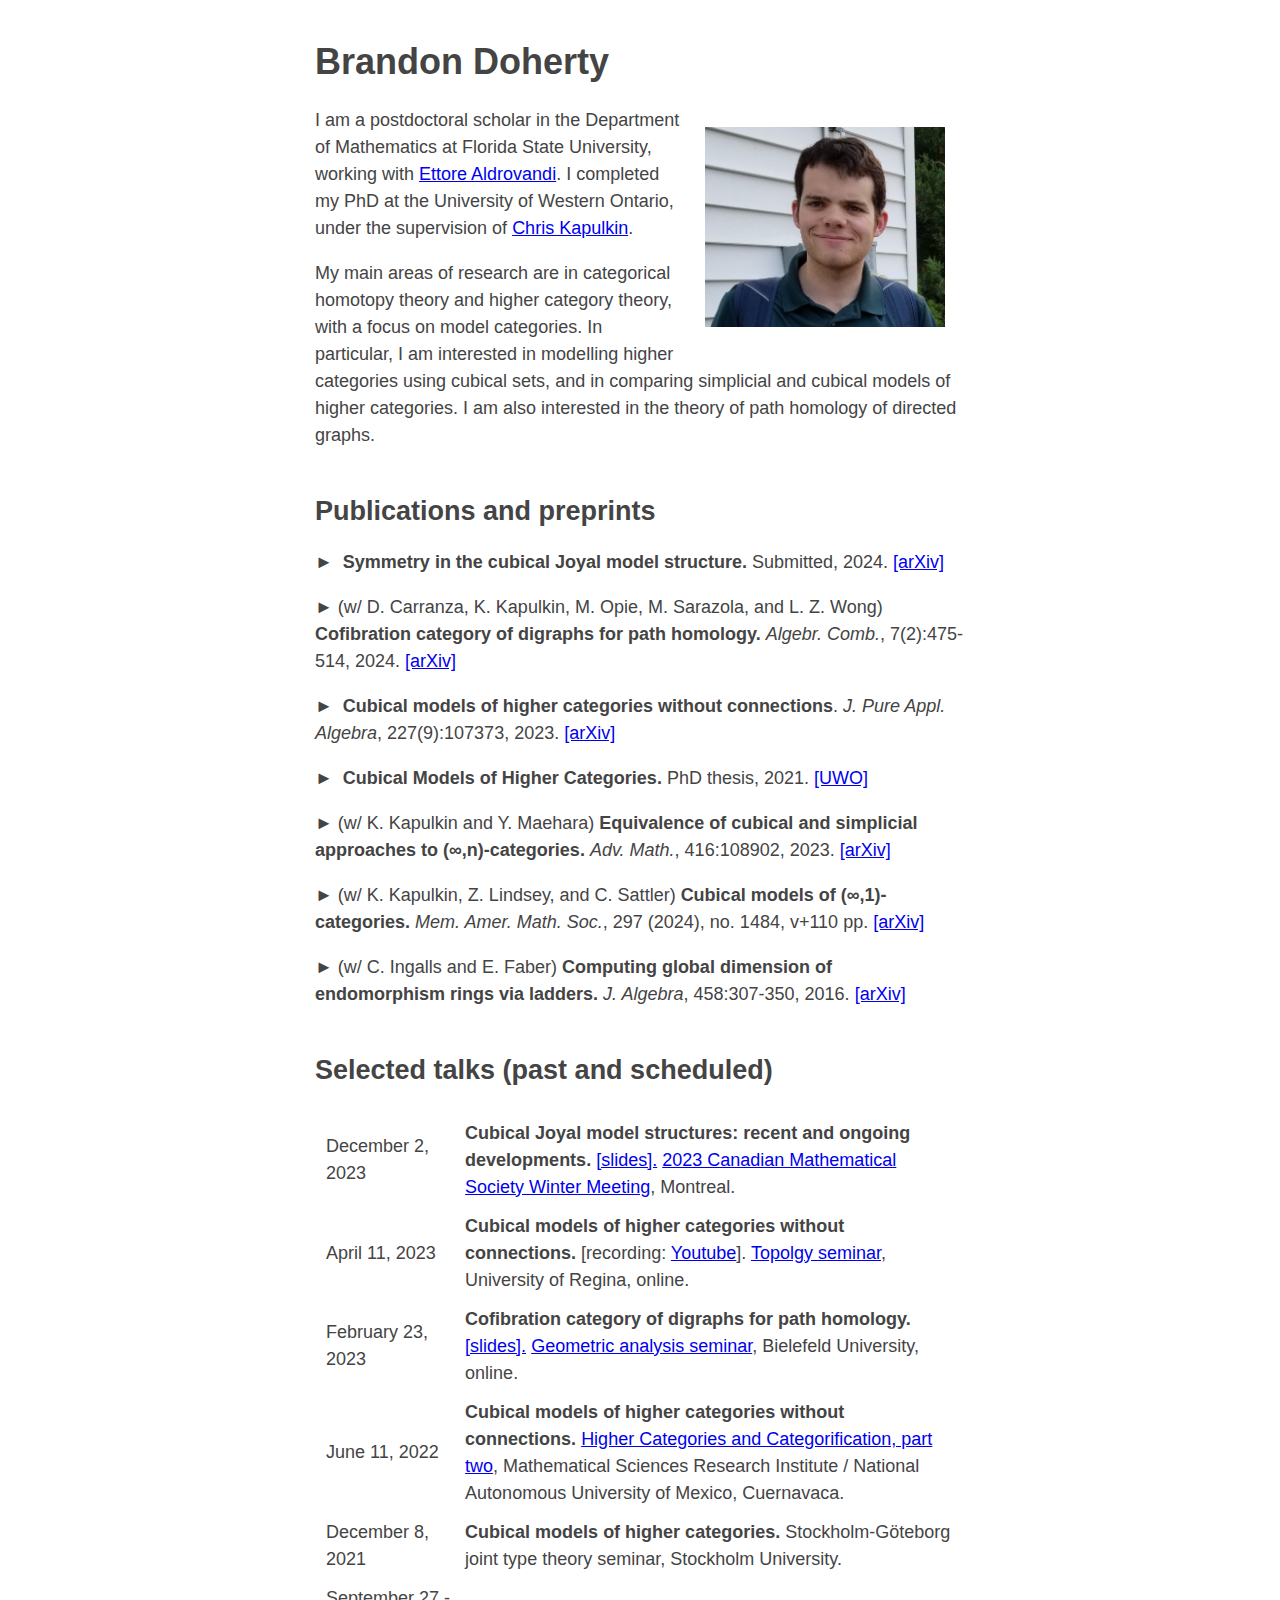
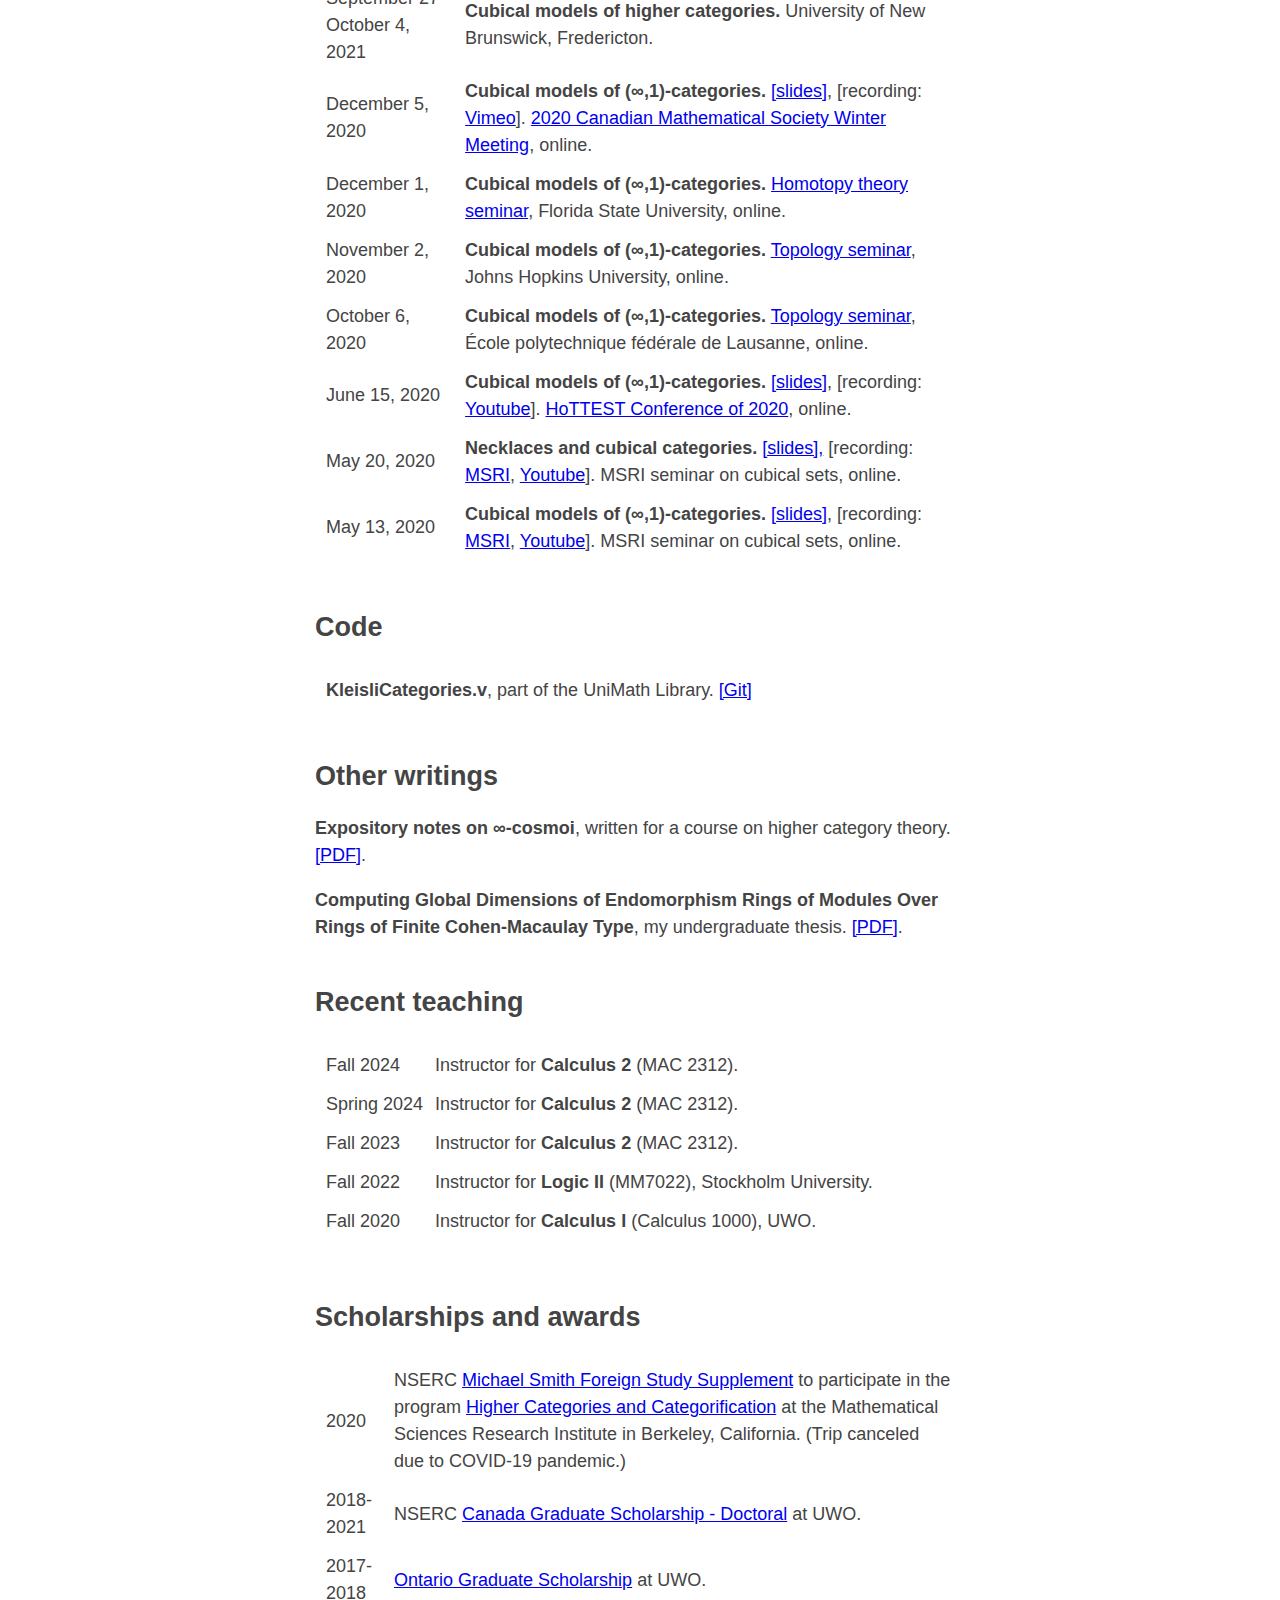
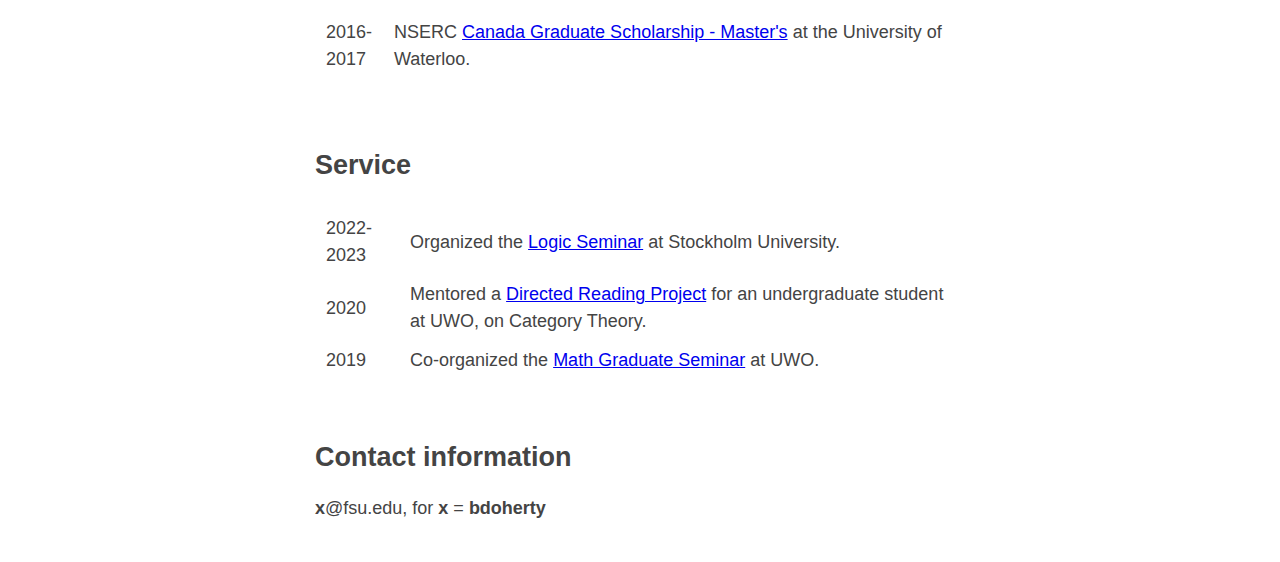
<file: index.html>
<!DOCTYPE html PUBLIC "-//W3C//DTD HTML 4.01 Transitional//EN" "http://www.w3.org/TR/html4/loose.dtd">
<!-- DOCTYPE chosen from http://htmlhelp.com/tools/validator/doctype.html -->
<html lang="en"><head><meta http-equiv="Content-Type" content="text/html; charset=UTF-8">
    
    <title>Brandon Doherty</title>
    <meta name="viewport" content="width=device-width, initial-scale=1">
    <link rel="stylesheet" href="Brandon_Doherty_files/fstyle.css">
  </head>


<body bgcolor="#ffffff">

<script src="Brandon_Doherty_files/jquery.js"></script>
<script type="text/javascript">
	function changeHaring () {
		var idx = Math.floor(Math.random() * 26);
		$('#haring').attr('src', 'https://maths.tcd.ie/~pedro/false-' + idx + '.png');
	}
	$(document).ready(function () {
	$('#haring').click(changeHaring);
	changeHaring();
	});
</script>



<h1>Brandon Doherty</h1>
<img src="Brandon_Doherty_files/Photo_Doherty_1.jpg" alt="Brandon Doherty" style="width:240px;height:200px;" vspace="20" hspace="20" align="right">

I am a postdoctoral scholar in the Department of Mathematics at Florida State University, working with <a href="https://www.math.fsu.edu/~ealdrov/">Ettore Aldrovandi</a>. I completed my PhD at the University of Western Ontario, under the supervision of
<a href="https://www.math.uwo.ca/faculty/kapulkin/">Chris Kapulkin</a>. 
<p>

My main areas of research are in categorical homotopy theory and higher category theory, with a focus on model categories. In particular, I am interested in modelling higher categories using cubical sets, and in comparing simplicial and cubical models of higher categories. I am also interested in the theory of path homology of directed graphs.


</p><p style="margin-bottom:1.2cm;"></p>

<h2>Publications and preprints</h2>

<p></p>
</dt><dt>►&nbsp; <b>Symmetry in the cubical Joyal model structure.</b> Submitted, 2024. 
<a href="https://arxiv.org/abs/2409.13842">[arXiv]</a>
	
<p></p>
</dt><dt>►&nbsp;(w/ D. Carranza, K. Kapulkin, M. Opie, M. Sarazola, and L. Z. Wong) <b>Cofibration category of digraphs for path homology.</b> <i>Algebr. Comb.</i>, 7(2):475-514, 2024. 
<a href="https://arxiv.org/abs/2212.12568">[arXiv]</a>

<p></p>
</dt><dt>►&nbsp; <b>Cubical models of higher categories without connections</b>. <i>J. Pure Appl. Algebra</i>, 227(9):107373, 2023.
<a href="https://arxiv.org/abs/2207.03636">[arXiv]</a>

<p></p>
</dt><dt>►&nbsp; <b>Cubical Models of Higher Categories.</b> PhD thesis, 2021.
<a href="https://ir.lib.uwo.ca/etd/7930/">[UWO]</a>

<p></p>
</dt><dt>►&nbsp;(w/ K. Kapulkin and Y. Maehara) <b>Equivalence of cubical and simplicial approaches to (∞,n)-categories.</b> <i>Adv. Math.</i>, 416:108902, 2023.
<a href="https://arxiv.org/abs/2106.09428">[arXiv]</a>

<p></p>
</dt><dt>►&nbsp;(w/ K. Kapulkin, Z. Lindsey, and C. Sattler) <b>Cubical models of (∞,1)-categories.</b> <i>Mem. Amer. Math. Soc.</i>, 297 (2024), no. 1484, v+110 pp.
<a href="https://arxiv.org/abs/2005.04853">[arXiv]</a>

<p></p>
    </dt><dt>►&nbsp;(w/ C. Ingalls and E. Faber) <b>Computing global dimension of endomorphism rings via ladders.</b>
    <i>J. Algebra</i>, 458:307-350, 2016. 
    <a href="https://arxiv.org/abs/1508.06287">[arXiv]</a>

</dt></dl>
 
<p style="margin-bottom:1.2cm;"></p>

<h2> Selected talks (past and scheduled)</h2>

<p></p><table cellspacing="10">

</tr></body><tbody><tr>
<td>December 2, 2023</td>
<td><b>Cubical Joyal model structures: recent and ongoing developments.</b>  <a href="Brandon_Doherty_files/CMS_2023_post_slides.pdf">[slides].</a>
    <a href="https://winter23.cms.math.ca/">2023 Canadian Mathematical Society Winter Meeting</a>, Montreal.
	
</tr></body><tbody><tr>
<td>April 11, 2023</td>
<td><b>Cubical models of higher categories without connections.</b> [recording: <a href="https://www.youtube.com/watch?v=IbBBQM8CIzg">Youtube</a>]. <a href="https://uregina.ca/~franklam/TopologySem/TopologySem.html">Topolgy seminar</a>, University of Regina, online.
</td>	
	
</tr></body><tbody><tr>
<td>February 23, 2023</td>
<td><b>Cofibration category of digraphs for path homology.</b> <a href="Brandon_Doherty_files/PH%20talk%20Bielefeld%20seminar.pdf">[slides].</a> <a href="https://www.math.uni-bielefeld.de/~grigor/ga.htm">Geometric analysis seminar</a>, Bielefeld University, online.
</td>
	
</tr></body><tbody><tr>
<td>June 11, 2022</td>
<td><b>Cubical models of higher categories without connections.</b> <a href="https://www.msri.org/programs/378">Higher Categories and Categorification, part two</a>, Mathematical Sciences Research Institute / National Autonomous University of Mexico, Cuernavaca.
</td>

</tr></body><tbody><tr>
<td>December 8, 2021</td>
<td><b>Cubical models of higher categories.</b> Stockholm-Göteborg joint type theory seminar, Stockholm University.
</td>

</tr></body><tbody><tr>
<td>September 27 - October 4, 2021</td>
<td><b>Cubical models of higher categories.</b> University of New Brunswick, Fredericton.
</td>

</tr></tbody><tbody><tr>
<td>December 5, 2020</td>
<td><b>Cubical models of (∞,1)-categories.</b> <a href="Brandon_Doherty_files/CMS_Talk_Dec_2020.pdf">[slides]</a>, [recording: <a href="https://vimeo.com/490860518">Vimeo</a>].
    <a href="https://winter20.cms.math.ca/">2020 Canadian Mathematical Society Winter Meeting</a>, online.
</td>

<tbody><tr>
<td>December 1, 2020</td>
<td><b>Cubical models of (∞,1)-categories.</b> <a href="https://www.math.fsu.edu/~ealdrov/seminar/2020.fall.html">Homotopy theory seminar</a>, Florida State University, online.
</td>
    
<tbody><tr>
<td>November 2, 2020</td>
<td><b>Cubical models of (∞,1)-categories.</b> <a href="https://jhu-top-seminar.github.io/">Topology seminar</a>, Johns Hopkins University, online.
</td>

</tr></tbody><tbody><tr>
<td>October 6, 2020</td>
<td><b>Cubical models of (∞,1)-categories.</b> <a href="https://www.epfl.ch/labs/hessbellwald-lab/epfl-topology-seminar-fall-2020/">Topology seminar</a>, École polytechnique fédérale de Lausanne, online.
</td>


</tr></tbody><tbody><tr>
<td>June 15, 2020</td>
<td><b>Cubical models of (∞,1)-categories.</b> <a href="Brandon_Doherty_files/HoTTEST_Talk_Doherty.pdf">[slides]</a>, [recording: <a href="https://www.youtube.com/watch?v=oouDvcwSVT8">Youtube</a>].
    <a href="https://www.uwo.ca/math/faculty/kapulkin/seminars/hottest_conference_2020.html">HoTTEST Conference of 2020</a>, online.
</td>

</tr></tbody><tbody><tr>
<td>May 20, 2020</td>
<td><b>Necklaces and cubical categories.</b> <a href="Brandon_Doherty_files/MSRI_Talk_Necklaces.pdf">[slides],</a> [recording: <a href="https://www.msri.org/seminars/25039">MSRI</a>, <a href = "https://www.youtube.com/watch?v=RKMh4LKwnQU">Youtube</a>]. MSRI seminar on cubical sets, online.
</td>

</tr></tbody><tbody><tr>
<td>May 13, 2020</td>
<td><b>Cubical models of (∞,1)-categories.</b> <a href="Brandon_Doherty_files/MSRI_Talk_Joyal.pdf">[slides]</a>, [recording: <a href = "https://www.msri.org/seminars/25036">MSRI</a>, <a href ="https://www.youtube.com/watch?v=eB4_ARPf_L4&t=30s">Youtube</a>]. MSRI seminar on cubical sets, online.
</td>

</tr></tbody></table>

<p style="margin-bottom:1.2cm;"></p>
<h2>Code</h2>

<table cellspacing="10">

<tbody><tr>
<td><b>KleisliCategories.v</b>, part of the UniMath Library.
    <a href="https://github.com/UniMath/UniMath/blob/master/UniMath/CategoryTheory/Monads/KleisliCategory.v">[Git]</a>
</td>

</tr></tbody></table>

<p>

</p><p style="margin-bottom:1.2cm;"></p>
<h2>Other writings</h2>

<p>
<b>Expository notes on ∞-cosmoi</b>, written for a course on higher category theory. <a href="Brandon_Doherty_files/Infinity%20Cosmoi.pdf">[PDF]</a>.
</p>

<p>
<b>Computing Global Dimensions of Endomorphism Rings of Modules Over Rings of Finite Cohen-Macaulay Type</b>, my undergraduate thesis. <a href="Brandon_Doherty_files/Undergrad%20Thesis.pdf">[PDF]</a>.
</p>

<p>

</p><p style="margin-bottom:1.2cm;"></p>
<h2>Recent teaching</h2>

<p>
</p><table cellspacing="10">


<tbody><tr>

<td>Fall 2024</td>
<td>Instructor for <b>Calculus 2</b> (MAC 2312).</td>
</tr>
<tr>
	
<td>Spring 2024</td>
<td>Instructor for <b>Calculus 2</b> (MAC 2312).</td>
</tr>
<tr>
	
<td>Fall 2023</td>
<td>Instructor for <b>Calculus 2</b> (MAC 2312).</td>
</tr>
<tr>
	
<td>Fall 2022</td>
<td>Instructor for <b>Logic II</b> (MM7022), Stockholm University.</td>
</tr>
<tr>

<td>Fall 2020</td>
<td>Instructor for <b>Calculus I</b> (Calculus 1000), UWO.</td>
</tr>
<tr>

<!--

<td>Fall 2019</td>
<td>TA for <a href="https://www.math.uwo.ca/faculty/kapulkin/courses/2019-3020A.html"><b>Introduction to Abstract Algebra</b></a> (Math 3020) and  <b>Calculus I for the Mathematical Sciences</b> (Calculus 1500).
</td></tr>
<tr>

<td>Winter 2019</td>
<td>TA for <a href="http://www.math.uwo.ca/faculty/kapulkin/courses/2019-3159B.html"><b>Introduction to Cryptography</b> </a> (Math 3159),
             <a href="http://www.math.uwo.ca/faculty/kapulkin/courses/2019-2120B.html"><b>Intermediate Linear Algebra</b></a > (Math 2120), and <b>Methods of Matrix Algebra</b> (Math 1229).</td>
</tr>
<tr>

<td>Fall 2018</td>
<td>TA for: <b>Linear Algebra</b>, Math 1600 (including weekly tutorials), and <b>Methods of Finite Mathematics</b>, Math 1228.</td>
</tr>
<tr>

<td>Summer 2018</td>
<td>TA for: <b>Linear Algebra</b>, Math 1600.</td>
</tr>
<tr>

<td>Winter 2018</td>
<td>TA for: <b>Linear Algebra</b>, Math 1600 (including weekly tutorials).</td>
</tr>
<tr>

<td>Fall 2017</td>
<td>TA for: <a href="http://uwo.ca/math/faculty/kapulkin/courses/2017-2155F.html"><b>Mathematical Structures</b>, Math 2155f</a> (including designing assignments).</td>
</tr>
<tr>

<td>Summer 2017</td>
<td>TA for: <b>Calculus I</b>, Math 1000.</td>
</tr>
<tr>

<td>Winter 2017</td>
<td>TA for: <a href="http://www-home.math.uwo.ca/~kkapulki/teaching/2017-Winter/Math-3159B.html"><b>Introduction to Cryptography</b>, Math 3159b/9145b</a>.</td>
</tr>
<tr>

<td>Fall 2016</td>
<td>TA for: <b>Calculus I</b>, Math 1000.</td>
</tr>
-->

</tr></tbody></table>


<p style="margin-bottom:1.2cm;"></p>
<h2 id="Awards">Scholarships and awards</h2>
<p></p><table cellspacing="10">

<tbody><tr><td> 2020 </td><td> NSERC <a href="https://www.nserc-crsng.gc.ca/students-etudiants/pg-cs/cgsforeignstudy-bescetudeetranger_eng.asp">Michael Smith Foreign Study Supplement</a> to participate in the program <a href ="https://www.msri.org/programs/323">Higher Categories and Categorification</a> at the Mathematical Sciences Research Institute in Berkeley, California. (Trip canceled due to COVID-19 pandemic.) </td>
</tr>
<tr>


<td> 2018-2021 </td><td>
NSERC <a href="https://www.nserc-crsng.gc.ca/Students-Etudiants/PG-CS/CGSD-BESCD_eng.asp">Canada Graduate Scholarship - Doctoral</a> at UWO. </td>
</tr>
<tr>

<td> 2017-2018 </td><td>
<a href="https://grad.uwo.ca/finances/external_funding/ogs.html">Ontario Graduate Scholarship</a> at UWO. </td>
</tr>

<td> 2016-2017 </td><td>
NSERC <a href="https://www.nserc-crsng.gc.ca/students-etudiants/pg-cs/cgsm-bescm_eng.asp">Canada Graduate Scholarship - Master's</a> at the University of Waterloo. </td>
</tr>
<tr>

<tr></tbody></table>

<p style="margin-bottom:1.2cm;"></p>
<h2 id="Service">Service</h2>
<p></p><table cellspacing="10">

<td> 2022-2023 </td><td>
    Organized the <a href="https://logic.math.su.se/seminar/">Logic Seminar</a>
    at Stockholm University.  </td>
</tr>
<tr>

<td> 2020 </td><td>
    Mentored a <a href="https://www.math.uwo.ca/undergraduate/current_students/directed_reading_program.html">Directed Reading Project</a>
    for an undergraduate student at UWO, on Category Theory.  </td>
</tr>
<tr>


<td> 2019 </td><td>
Co-organized the <a href="https://uwomathgrad.github.io/">Math Graduate Seminar</a>
at UWO.</td>
</tr>

<tr></tbody></table>

<p style="margin-bottom:1.2cm;"></p>
<h2 id="Contact information">Contact information</h2>

<p><b>x</b>@fsu.edu, for <b>x</b> = <b>bdoherty</b></p>



</body></html>
</file>
<file: Brandon_Doherty_files/fstyle.css>
body {
  max-width: 650px;
  margin: 40px auto;
  padding: 0 10px;
  font: 18px/1.5 -apple-system, BlinkMacSystemFont, /* MacOS and iOS */
               'avenir next', avenir, /* MacOS and iOS */
               'Segoe UI', /* Windows */
               'lucida grande', /* Older MacOS */
               'helvetica neue', helvetica, /* Older MacOS */
               'Fira Sans', /* Firefox OS */
               roboto, noto, /* Google stuff */
               'Droid Sans', /* Old Google stuff */
               cantarell, oxygen, ubuntu, /* Linux stuff */
               'franklin gothic medium', 'century gothic', /* Windows stuff */
               'Liberation Sans', /* Linux */
               sans-serif; /* Everything else */;
  color: #444;
}
  
h1,
h2,
h3 {
  line-height:1.2;
}
</file>
